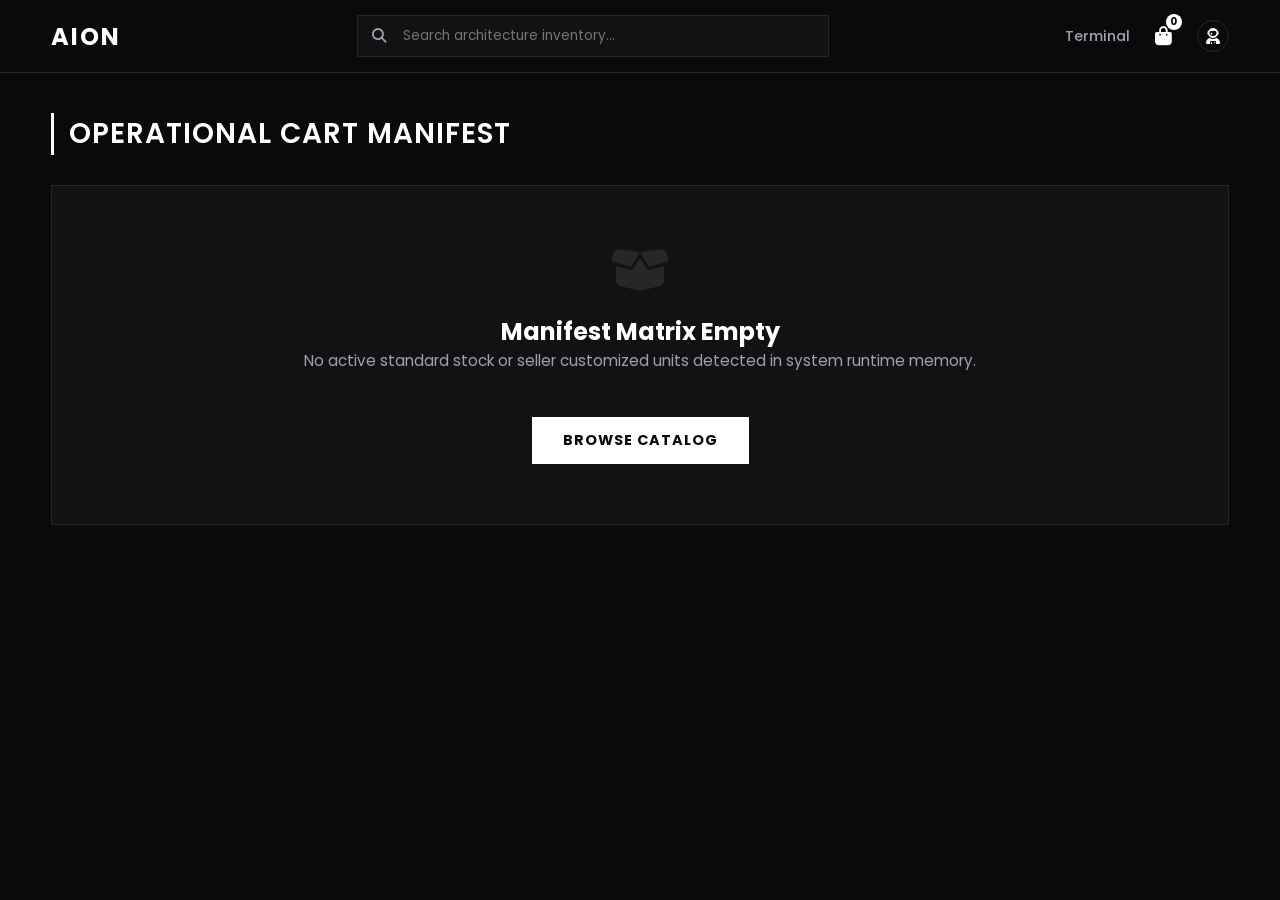
<file: cart.html>
<!DOCTYPE html>
<html lang="en">
<head>
    <meta charset="UTF-8">
    <meta name="viewport" content="width=device-width, initial-scale=1.0">
    <title>Your Cart — AION</title>
    
    <link rel="preconnect" href="https://fonts.googleapis.com">
    <link rel="preconnect" href="https://fonts.gstatic.com" crossorigin>
    <link href="https://fonts.googleapis.com/css2?family=Poppins:wght@300;400;500;600;700&display=swap" rel="stylesheet">
    
    <link rel="stylesheet" href="https://cdnjs.cloudflare.com/ajax/libs/font-awesome/6.4.0/css/all.min.css">
<link rel="stylesheet" href="https://cdnjs.cloudflare.com/ajax/libs/font-awesome/6.4.0/css/all.min.css">
<link rel="stylesheet" href="style.css">
    <style>
        /* --- Brand Color Palette (Cyber-Editorial Monochromatic) --- */
        :root {
            --primary-color: #FFFFFF;        /* Crisp high-contrast white elements */
            --primary-hover: #E4E4E7;        /* Subtle off-white for interactions */
            --accent-color: #FFFFFF;         /* Clean and monochromatic */
            --bg-light: #0A0A0C;             /* True deep background */
            --bg-white: #121214;             /* Surface panels instead of white blocks */
            --text-dark: #FFFFFF;            /* All primary text inverted to white */
            --text-gray: #A1A1AA;            /* Secondary muted text */
            --border-muted: #27272A;         /* Structural layout frames */
            --border-focus: #FFFFFF;         /* Interactive elements highlight */
            --font-main: 'Poppins', sans-serif;
        }

        * {
            box-sizing: border-box;
            margin: 0;
            padding: 0;
            font-family: var(--font-main);
            -webkit-font-smoothing: antialiased;
        }

        body {
            background-color: var(--bg-light);
            color: var(--text-dark);
            min-height: 100vh;
            display: flex;
            flex-direction: column;
            overflow-x: hidden;
        }

        /* --- GLOBAL NAVIGATION HEADER --- */
        header {
            background-color: var(--bg-light);
            border-bottom: 1px solid var(--border-muted);
            padding: 15px 4%;
            position: sticky;
            top: 0;
            z-index: 1000;
            display: flex;
            align-items: center;
            justify-content: space-between;
        }

        .logo-area a {
            color: var(--primary-color);
            text-decoration: none;
            font-size: 1.5rem;
            font-weight: 700;
            letter-spacing: 2px;
            text-transform: uppercase;
        }

        .search-container {
            position: relative;
            width: 40%;
            max-width: 500px;
        }

        .search-bar-wrapper {
            position: relative;
            display: flex;
            align-items: center;
        }

        .search-bar-wrapper i {
            position: absolute;
            left: 15px;
            color: var(--text-gray);
            font-size: 0.9rem;
        }

        .global-search-input {
            width: 100%;
            background: var(--bg-white);
            border: 1px solid var(--border-muted);
            padding: 10px 15px 10px 45px;
            color: var(--text-dark);
            font-size: 0.85rem;
            outline: none;
            transition: border-color 0.2s ease;
        }

        .global-search-input:focus {
            border-color: var(--border-focus);
        }

        .search-suggestions-box {
            position: absolute;
            top: 100%;
            left: 0;
            right: 0;
            background: var(--bg-white);
            border: 1px solid var(--border-muted);
            border-top: none;
            max-height: 300px;
            overflow-y: auto;
            display: none;
            z-index: 1100;
        }

        .suggestion-item {
            display: flex;
            align-items: center;
            padding: 10px 15px;
            text-decoration: none;
            border-bottom: 1px solid var(--border-muted);
            transition: background 0.2s ease;
        }

        .suggestion-item:hover {
            background: #1A1A1E;
        }

        .right-nav-utilities {
            display: flex;
            align-items: center;
            gap: 25px;
        }

        .nav-link-item {
            color: var(--text-gray);
            text-decoration: none;
            font-size: 0.9rem;
            font-weight: 500;
            transition: color 0.2s ease;
        }

        .nav-link-item:hover {
            color: var(--primary-color);
        }

        .cart-trigger-node {
            position: relative;
            color: var(--primary-color);
            font-size: 1.2rem;
            text-decoration: none;
        }

        .cart-counter-badge {
            position: absolute;
            top: -8px;
            right: -10px;
            background: var(--primary-color);
            color: var(--bg-light);
            font-size: 0.65rem;
            font-weight: 700;
            width: 16px;
            height: 16px;
            border-radius: 50%;
            display: flex;
            align-items: center;
            justify-content: center;
        }

        .user-terminal-avatar {
            width: 32px;
            height: 32px;
            border-radius: 50%;
            border: 1px solid var(--border-muted);
            display: flex;
            align-items: center;
            justify-content: center;
            color: var(--primary-color);
            text-decoration: none;
            background-size: cover;
            background-position: center;
            transition: border-color 0.2s ease;
        }

        .user-terminal-avatar:hover {
            border-color: var(--border-focus);
        }

        /* --- MAIN LAYOUT HUB --- */
        main {
            flex: 1;
            padding: 40px 4%;
            max-width: 1400px;
            width: 100%;
            margin: 0 auto;
        }

        .page-title {
            font-size: 1.75rem;
            font-weight: 600;
            letter-spacing: 1px;
            text-transform: uppercase;
            margin-bottom: 30px;
            border-left: 3px solid var(--primary-color);
            padding-left: 15px;
        }

        .cart-layout-grid {
            display: grid;
            grid-template-columns: 2fr 1fr;
            gap: 30px;
            align-items: start;
        }

        /* Left Side: Items Stack */
        .cart-items-container {
            display: flex;
            flex-direction: column;
            gap: 20px;
        }

        .cart-item-row {
            background-color: var(--bg-white);
            border: 1px solid var(--border-muted);
            padding: 20px;
            display: flex;
            align-items: center;
            justify-content: space-between;
            gap: 20px;
            transition: border-color 0.2s ease;
        }

        .cart-item-row:hover {
            border-color: #3f3f46;
        }

        .item-details-block {
            display: flex;
            align-items: center;
            gap: 20px;
            flex: 1;
        }

        .item-thumbnail {
            width: 80px;
            height: 80px;
            object-fit: cover;
            background: #1A1A1E;
            border: 1px solid var(--border-muted);
        }

        .item-meta-info {
            display: flex;
            flex-direction: column;
            gap: 5px;
        }

        .item-title {
            font-size: 1rem;
            font-weight: 600;
            color: var(--text-dark);
        }

        .item-seller-badge {
            font-size: 0.7rem;
            color: var(--text-gray);
            text-transform: uppercase;
            letter-spacing: 1px;
            background: #1A1A1E;
            padding: 2px 6px;
            width: max-content;
            border: 1px solid var(--border-muted);
        }

        .item-unit-cost {
            font-size: 0.85rem;
            color: var(--text-gray);
        }

        /* Control Nodes */
        .quantity-controller-hub {
            display: flex;
            align-items: center;
            border: 1px solid var(--border-muted);
            background: var(--bg-light);
        }

        .quantity-modifier-btn {
            background: transparent;
            border: none;
            color: var(--text-dark);
            width: 35px;
            height: 35px;
            cursor: pointer;
            display: flex;
            align-items: center;
            justify-content: center;
            transition: background 0.2s ease;
        }

        .quantity-modifier-btn:hover {
            background: var(--border-muted);
        }

        .quantity-value-display {
            width: 40px;
            text-align: center;
            font-size: 0.9rem;
            font-weight: 600;
        }

        .item-total-cost-display {
            font-size: 1rem;
            font-weight: 700;
            min-width: 110px;
            text-align: right;
        }

        .item-eviction-btn {
            background: transparent;
            border: none;
            color: var(--text-gray);
            cursor: pointer;
            padding: 8px;
            font-size: 1rem;
            transition: color 0.2s ease, transform 0.2s ease;
        }

        .item-eviction-btn:hover {
            color: #EF4444;
            transform: scale(1.05);
        }

        /* Right Side: Order Summary Deck */
        .order-summary-deck {
            background-color: var(--bg-white);
            border: 1px solid var(--border-muted);
            padding: 25px;
            position: sticky;
            top: 100px;
        }

        .summary-header {
            font-size: 1.1rem;
            font-weight: 600;
            text-transform: uppercase;
            letter-spacing: 1px;
            margin-bottom: 20px;
            border-bottom: 1px solid var(--border-muted);
            padding-bottom: 15px;
        }

        .summary-row {
            display: flex;
            justify-content: space-between;
            margin-bottom: 15px;
            font-size: 0.9rem;
            color: var(--text-gray);
        }

        .summary-row.grand-total {
            border-top: 1px solid var(--border-muted);
            margin-top: 20px;
            padding-top: 20px;
            color: var(--text-dark);
            font-size: 1.15rem;
            font-weight: 700;
        }

        .checkout-action-trigger {
            width: 100%;
            background: var(--primary-color);
            color: var(--bg-light);
            border: 1px solid var(--primary-color);
            padding: 15px;
            font-size: 0.9rem;
            font-weight: 700;
            text-transform: uppercase;
            letter-spacing: 1px;
            cursor: pointer;
            margin-top: 20px;
            transition: background 0.2s ease, color 0.2s ease, border-color 0.2s ease;
            display: flex;
            align-items: center;
            justify-content: center;
            gap: 10px;
        }

        .checkout-action-trigger:hover {
            background: transparent;
            color: var(--primary-color);
            border-color: var(--primary-color);
        }

        .continue-shopping-anchor {
            display: inline-flex;
            align-items: center;
            gap: 10px;
            color: var(--text-gray);
            text-decoration: none;
            font-size: 0.85rem;
            margin-top: 20px;
            transition: color 0.2s ease;
        }

        .continue-shopping-anchor:hover {
            color: var(--primary-color);
        }

        /* --- EMPTY STATE CONTEXT --- */
        .empty-cart-fallback {
            text-align: center;
            padding: 60px 20px;
            background: var(--bg-white);
            border: 1px solid var(--border-muted);
            display: none;
        }

        .empty-cart-fallback i {
            font-size: 3rem;
            color: var(--border-muted);
            margin-bottom: 20px;
        }

        .empty-cart-fallback p {
            color: var(--text-gray);
            margin-bottom: 25px;
            font-size: 0.95rem;
        }

        /* Responsive Flow Controls */
        @media (max-width: 992px) {
            .cart-layout-grid {
                grid-template-columns: 1fr;
            }
            .order-summary-deck {
                position: static;
            }
        }

        @media (max-width: 600px) {
            .cart-item-row {
                flex-direction: column;
                align-items: flex-start;
            }
            .item-total-cost-display {
                text-align: left;
                min-width: auto;
            }
            .search-container {
                display: none; /* Hide complex filter bar on mobile navigation stacks */
            }
        }
    </style>
</head>
<body>

    <header>
        <div class="logo-area">
            <a href="index.html">Aion</a>
        </div>

        <div class="search-container">
            <div class="search-bar-wrapper">
                <i class="fa-solid fa-magnifying-glass"></i>
                <input type="text" id="searchInput" class="global-search-input" placeholder="Search architecture inventory...">
            </div>
            <div id="searchSuggestions" class="search-suggestions-box"></div>
        </div>

        <div class="right-nav-utilities">
            <a href="profile.html" class="nav-link-item">Terminal</a>
            <a href="cart.html" class="cart-trigger-node">
                <i class="fa-solid fa-square-envelope" style="display:none;"></i> <i class="fa-solid fa-bag-shopping"></i>
                <span id="cart-count" class="cart-counter-badge">0</span>
            </a>
            <a href="profile.html" id="headerNavAvatar" class="user-terminal-avatar">
                <i class="fa-solid fa-user-astronaut" id="headerNavIcon"></i>
            </a>
        </div>
    </header>

    <main>
        <h1 class="page-title">Operational Cart Manifest</h1>

        <div class="cart-layout-grid" id="cartContentWrapper">
            <div class="cart-items-container" id="cartItemsContainer">
                </div>

            <div class="order-summary-deck">
                <h2 class="summary-header">Ledger Summary</h2>
                <div class="summary-row">
                    <span>Total Manifest Items</span>
                    <span id="summary-items-qty">0</span>
                </div>
                <div class="summary-row">
                    <span>Subtotal</span>
                    <span id="summary-subtotal">Rs. 0</span>
                </div>
                <div class="summary-row">
                    <span>Logistics / Platform Handling</span>
                    <span style="color: #22C55E; font-weight: 500;">FREE</span>
                </div>
                <div class="summary-row grand-total">
                    <span>Grand Total</span>
                    <span id="summary-grand-total">Rs. 0</span>
                </div>

                <button class="checkout-action-trigger" id="checkoutTriggerBtn">
                    Proceed to Verification <i class="fa-solid fa-arrow-right-long"></i>
                </button>

                <a href="index.html" class="continue-shopping-anchor">
                    <i class="fa-solid fa-arrow-left-long"></i> Continue Catalog Navigation
                </a>
            </div>
        </div>

        <div class="empty-cart-fallback" id="emptyCartFallback">
            <i class="fa-solid fa-box-open"></i>
            <h2>Manifest Matrix Empty</h2>
            <p>No active standard stock or seller customized units detected in system runtime memory.</p>
            <a href="index.html" class="checkout-action-trigger" style="display: inline-flex; width: auto; padding: 12px 30px; text-decoration: none;">
                Browse Catalog
            </a>
        </div>
    </main>

    <script>
        // Universal runtime state variable extraction
        let cart = JSON.parse(localStorage.getItem('aion_cart')) || [];

        const cartItemsContainer = document.getElementById('cartItemsContainer');
        const cartContentWrapper = document.getElementById('cartContentWrapper');
        const emptyCartFallback = document.getElementById('emptyCartFallback');

        const summaryItemsQty = document.getElementById('summary-items-qty');
        const summarySubtotal = document.getElementById('summary-subtotal');
        const summaryGrandTotal = document.getElementById('summary-grand-total');
        const checkoutTriggerBtn = document.getElementById('checkoutTriggerBtn');

        /**
         * Parses and evaluates structural layout items inside the runtime stack
         */
        function renderCartManifest() {
            if (cart.length === 0) {
                cartContentWrapper.style.display = 'none';
                emptyCartFallback.style.display = 'block';
                return;
            }

            cartContentWrapper.style.display = 'grid';
            emptyCartFallback.style.display = 'none';
            cartItemsContainer.innerHTML = '';

            cart.forEach((item, index) => {
                const itemTotalPrice = item.price * item.quantity;
                const isSellerItem = item.id.toString().startsWith('custom_') || item.isSellerProduct;

                const itemRow = document.createElement('div');
                itemRow.className = 'cart-item-row';
                itemRow.innerHTML = `
                    <div class="item-details-block">
                        <img src="${item.img || 'https://images.unsplash.com/photo-1531403009284-440f080d1e12?w=500'}" class="item-thumbnail" alt="${item.name}">
                        <div class="item-meta-info">
                            <span class="item-title">${item.name}</span>
                            ${isSellerItem ? `<span class="item-seller-badge">Seller Unit</span>` : `<span class="item-seller-badge" style="background:#0F172A; border-color:#334155;">AION Prime</span>`}
                            <span class="item-unit-cost">Rs. ${item.price.toLocaleString()}</span>
                        </div>
                    </div>
                    
                    <div class="quantity-controller-hub">
                        <button class="quantity-modifier-btn" onclick="modifyItemQuantity(${index}, -1)">
                            <i class="fa-solid fa-minus"></i>
                        </button>
                        <span class="quantity-value-display">${item.quantity}</span>
                        <button class="quantity-modifier-btn" onclick="modifyItemQuantity(${index}, 1)">
                            <i class="fa-solid fa-plus"></i>
                        </button>
                    </div>

                    <div class="item-total-cost-display">
                        Rs. ${itemTotalPrice.toLocaleString()}
                    </div>

                    <button class="item-eviction-btn" onclick="evictManifestItem(${index})" title="Remove item">
                        <i class="fa-solid fa-trash-can"></i>
                    </button>
                `;
                cartItemsContainer.appendChild(itemRow);
            });
        }

        /**
         * Calculates system computational totals and updates UI string tokens
         */
        function recalculateSystemTotals() {
            const totalQty = cart.reduce((sum, item) => sum + item.quantity, 0);
            const subtotalValue = cart.reduce((sum, item) => sum + (item.price * item.quantity), 0);

            if (summaryItemsQty) summaryItemsQty.innerText = totalQty;
            if (summarySubtotal) summarySubtotal.innerText = `Rs. ${subtotalValue.toLocaleString()}`;
            if (summaryGrandTotal) summaryGrandTotal.innerText = `Rs. ${subtotalValue.toLocaleString()}`;
            
            // Sync dynamic counters instantly to top bar node frame
            const topBarBadge = document.getElementById('cart-count');
            if (topBarBadge) topBarBadge.innerText = totalQty;
        }

        /**
         * Modifies item quantity index limits dynamically
         */
        window.modifyItemQuantity = function(index, directionalVector) {
            cart[index].quantity += directionalVector;

            if (cart[index].quantity <= 0) {
                evictManifestItem(index);
                return;
            }

            commitCartStateAndSync();
        };

        /**
         * Completely evicts an individual array index item from database local stack
         */
        window.evictManifestItem = function(index) {
            cart.splice(index, 1);
            commitCartStateAndSync();
        };

        /**
         * Writes dynamic updates out to disk cluster state engines
         */
        function commitCartStateAndSync() {
            localStorage.setItem('aion_cart', JSON.stringify(cart));
            // Sync fallback mirroring parameters for classic verification pages 
            localStorage.setItem('cart', JSON.stringify(cart));
            
            renderCartManifest();
            recalculateSystemTotals();
        }

        /**
         * Global operational synchronization context processing modules
         */
        function syncGlobalHeaderComponents() {
            const savedPfp = localStorage.getItem('aion_user_pfp');
            const headerNavAvatar = document.getElementById('headerNavAvatar');
            const headerNavIcon = document.getElementById('headerNavIcon');

            if (savedPfp && headerNavAvatar) {
                headerNavAvatar.style.backgroundImage = `url('${savedPfp}')`;
                headerNavAvatar.style.backgroundSize = 'cover';
                headerNavAvatar.style.backgroundPosition = 'center';
                if (headerNavIcon) headerNavIcon.style.display = 'none';
            }
        }

        // Assign pipeline triggers to secure verification routes
      // AFTER FIXING (cart.html):
checkoutTriggerBtn.addEventListener('click', () => {
    if(cart.length === 0) return;
    // Changed 'cart' to 'aion_cart' to match the rest of the application ecosystem
    localStorage.setItem('aion_cart', JSON.stringify(cart)); 
    window.location.href = 'checkout.html';
});

        // Initialize Runtime Matrix Loops on structural generation cycle trigger
        window.addEventListener('DOMContentLoaded', () => {
            renderCartManifest();
            recalculateSystemTotals();
            syncGlobalHeaderComponents();
        });
    </script>
    
    <script src="search.js"></script>

    <script>
        // Sync header avatars, counts, and populate your grids here safely
        function syncGlobalHeaderComponents() {
            const savedPfp = localStorage.getItem('aion_user_pfp');
            const headerNavAvatar = document.getElementById('headerNavAvatar');
            if (savedPfp && headerNavAvatar) {
                headerNavAvatar.style.backgroundImage = `url('${savedPfp}')`;
                headerNavAvatar.style.backgroundSize = 'cover';
            }
            
            const cart = JSON.parse(localStorage.getItem('aion_cart')) || [];
            const cartCountBadge = document.getElementById('cart-count');
            if (cartCountBadge) {
                cartCountBadge.innerText = cart.reduce((sum, item) => sum + item.quantity, 0);
            }
        }

        window.addEventListener('DOMContentLoaded', () => {
            // Now safely runs because search.js was parsed above
            if (typeof populateMainProductGrid === 'function') {
                populateMainProductGrid();
            }
            syncGlobalHeaderComponents();
        });
    </script>
</body>
</html>
</file>
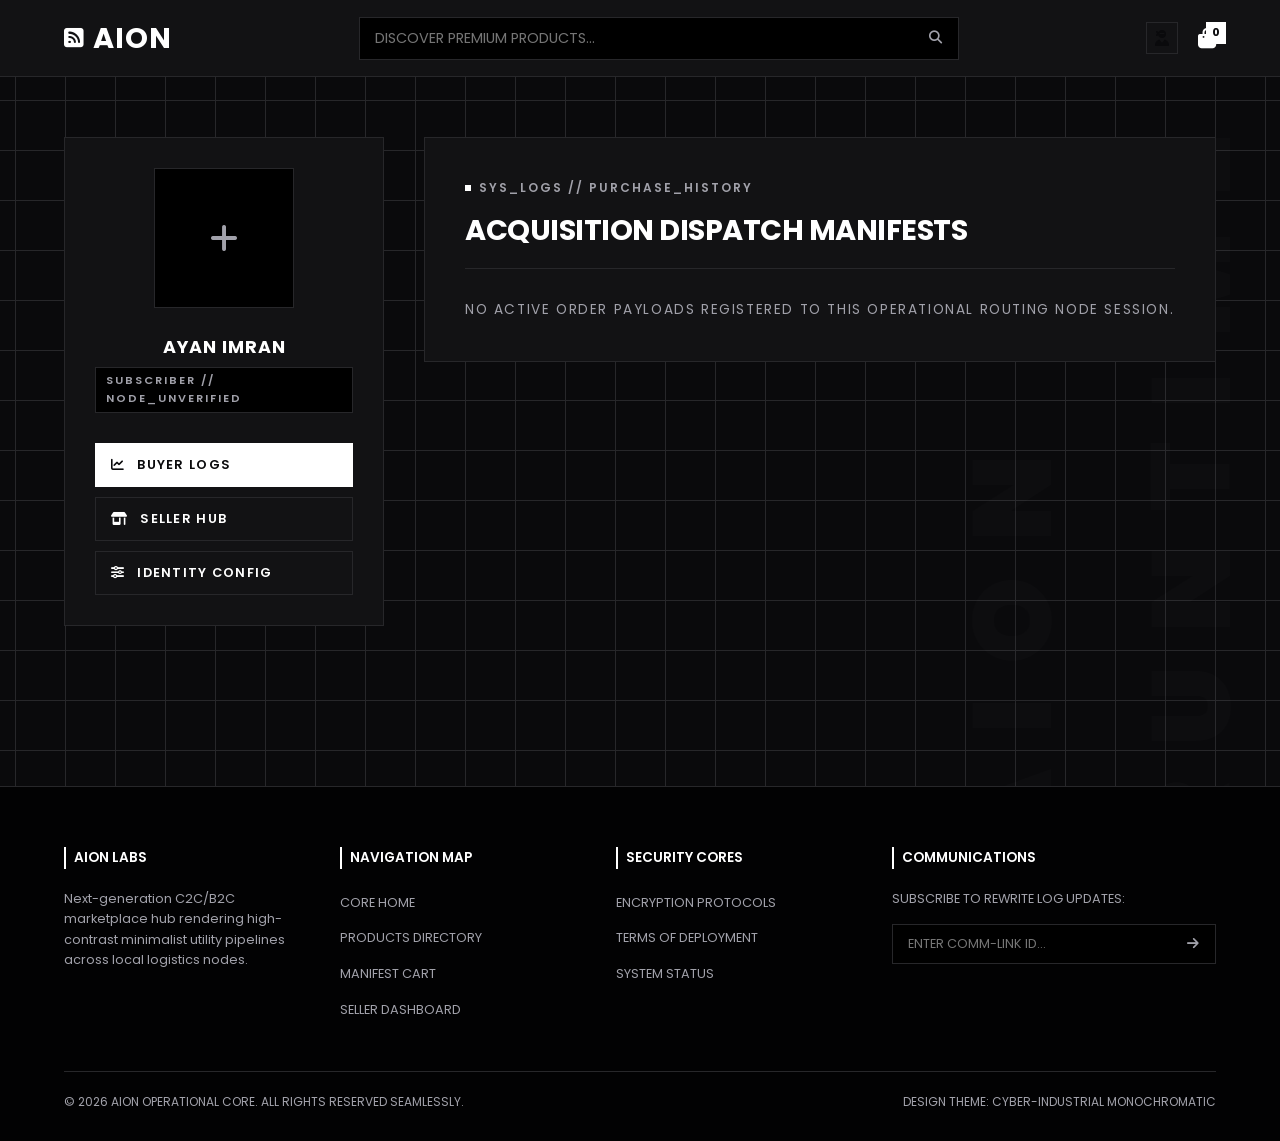
<file: profile.html>
<!DOCTYPE html>
<html lang="en">
<head>
    <meta charset="UTF-8">
    <meta name="viewport" content="width=device-width, initial-scale=1.0">
    <title>Seller Management Terminal — Aion</title>
    
    <link rel="preconnect" href="https://fonts.googleapis.com">
    <link rel="preconnect" href="https://fonts.gstatic.com" crossorigin>
    <link href="https://fonts.googleapis.com/css2?family=Poppins:wght@300;400;500;600;700;900&display=swap" rel="stylesheet">
    
    <link rel="stylesheet" href="https://cdnjs.cloudflare.com/ajax/libs/font-awesome/6.4.0/css/all.min.css">
      <link rel="stylesheet" href="https://cdnjs.cloudflare.com/ajax/libs/font-awesome/6.4.0/css/all.min.css">
<link rel="stylesheet" href="style.css">
    <style>
        /* --- Brand Structural Architecture (Cyber-Editorial Monochromatic) --- */
        :root {
            --primary-color: #FFFFFF;        
            --primary-hover: #E4E4E7;        
            --accent-color: #FFFFFF;         
            --bg-light: #0A0A0C;             
            --bg-white: #121214;             
            --text-dark: #FFFFFF;            
            --text-gray: #A1A1AA;            
            --footer-bg: #020203;            
            
            /* Industrial Interface Hardlines */
            --border-muted: #27272A;
            --border-active: #FFFFFF;
            --surface-accent: #1A1A1E;
            --bg-black: #000000;
        }

        * {
            margin: 0;
            padding: 0;
            box-sizing: border-box;
            font-family: 'Poppins', sans-serif;
        }

        body {
            background-color: var(--bg-light) !important;
            color: var(--text-dark) !important;
            line-height: 1.6;
            overflow-x: hidden;
            /* Surrealist Blueprint Matrix Overlay Grid */
            background-image: 
                linear-gradient(var(--border-muted) 1px, transparent 1px),
                linear-gradient(90deg, var(--border-muted) 1px, transparent 1px);
            background-size: 50px 50px;
            background-position: center top;
        }

        /* Anti-Ornamental Hard-edged Framework Overrides (No Rounding, No Shadows) */
        button, input, select, textarea, .btn, .product-card, .terminal-panel, .file-upload-proxy {
            border-radius: 0px !important; 
            box-shadow: none !important;   
            text-transform: uppercase;     
            letter-spacing: 0.1em;
        }

        input, select, textarea {
            background-color: var(--bg-black) !important;
            border: 1px solid var(--border-muted) !important;
            color: var(--text-dark) !important;
            padding: 12px 15px;
            font-size: 0.85rem;
            outline: none;
            transition: border-color 0.2s, background-color 0.2s;
        }

        input:focus, select:focus, textarea:focus {
            border-color: var(--border-active) !important;
            background-color: var(--surface-accent) !important;
        }

        /* --- Global Header Configuration --- */
        header {
            background-color: var(--bg-white);
            border-bottom: 1px solid var(--border-muted);
            padding: 15px 5%;
            display: flex;
            align-items: center;
            justify-content: space-between;
            position: sticky;
            top: 0;
            z-index: 100;
        }

        .logo {
            font-size: 1.8rem;
            font-weight: 700;
            color: var(--primary-color);
            text-decoration: none;
            display: flex;
            align-items: center;
            gap: 8px;
            letter-spacing: 1px;
            flex-shrink: 0;
        }

        /* Search Core Interceptor */
        .search-container {
            position: relative;
            flex: 1;
            max-width: 600px;
            margin: 0 20px;
        }

        .search-bar {
            width: 100%;
            display: flex;
            background: var(--bg-black);
            border: 1px solid var(--border-muted); 
        }

        .search-bar input {
            flex: 1;
            padding: 10px 15px;
            background: transparent !important;
            border: none !important;
            color: var(--text-dark);
            font-size: 0.9rem;
            outline: none;
            text-transform: none;
            letter-spacing: normal;
        }

        .search-bar button {
            background: transparent;
            border: none;
            color: var(--text-gray);
            padding: 0 15px;
            cursor: pointer;
            transition: color 0.2s;
        }

        .search-bar button:hover {
            color: var(--primary-color);
        }

        .search-suggestions {
            position: absolute;
            top: 115%;
            left: 0;
            width: 100%;
            background: var(--bg-black);
            border: 1px solid var(--border-muted);
            z-index: 999;
            display: none;
            max-height: 400px;
            overflow-y: auto;
        }

        .suggestion-item {
            display: flex;
            align-items: center;
            padding: 10px 15px;
            text-decoration: none;
            border-bottom: 1px solid var(--border-muted);
            transition: background 0.2s;
        }

        .suggestion-item:hover {
            background: var(--surface-accent);
        }

        .suggestion-item img {
            width: 40px;
            height: 40px;
            object-fit: cover;
            border: 1px solid var(--border-muted);
            margin-right: 15px;
        }

        .suggestion-info {
            display: flex;
            flex-direction: column;
        }

        .suggestion-name {
            color: var(--text-dark);
            font-size: 0.85rem;
            font-weight: 500;
        }

        .suggestion-price {
            color: var(--text-gray);
            font-size: 0.8rem;
            margin-top: 2px;
        }

        /* Navigation Mechanics */
        .nav-actions {
            display: flex;
            align-items: center;
            gap: 20px;
        }

        .nav-icon-btn {
            background: transparent;
            border: none;
            color: var(--text-dark);
            font-size: 1.3rem;
            cursor: pointer;
            position: relative;
            text-decoration: none;
            display: flex;
            align-items: center;
            justify-content: center;
        }

        .badge {
            position: absolute;
            top: -6px;
            right: -10px;
            background-color: var(--primary-color);
            color: var(--bg-light);
            font-size: 0.7rem;
            font-weight: 700;
            padding: 2px 6px;
            min-width: 18px;
            text-align: center;
        }

        .profile-avatar-container {
            width: 32px;
            height: 32px;
            border: 1px solid var(--border-muted);
            display: flex;
            align-items: center;
            justify-content: center;
            cursor: pointer;
            background-size: cover;
            background-position: center;
            transition: border-color 0.2s;
        }

        .profile-avatar-container:hover {
            border-color: var(--border-active);
        }

        /* --- Surrealist Background Watermark Layout Component --- */
        .surrealist-background-watermark {
            writing-mode: vertical-rl;
            transform: rotate(180deg);
            font-weight: 900;
            font-size: 7rem;
            letter-spacing: 0.3em;
            color: rgba(255, 255, 255, 0.015);
            position: fixed;
            right: 0%;
            bottom: 5%;
            pointer-events: none;
            z-index: 0;
            user-select: none;
        }

        /* --- Profile Hub Terminal Layout --- */
        .terminal-viewport {
            padding: 60px 5%;
            position: relative;
            z-index: 1;
            display: grid;
            grid-template-columns: 320px 1fr;
            gap: 40px;
        }

        /* Left Column: Identity Vector Base */
        .identity-vector-panel {
            background-color: var(--bg-white);
            border: 1px solid var(--border-muted);
            padding: 30px;
            display: flex;
            flex-direction: column;
            align-items: center;
            position: sticky;
            top: 100px;
        }

        .avatar-upload-matrix {
            position: relative;
            width: 140px;
            height: 140px;
            border: 1px solid var(--border-muted);
            background-color: var(--bg-black);
            margin-bottom: 25px;
            display: flex;
            align-items: center;
            justify-content: center;
            cursor: pointer;
            overflow: hidden;
            background-size: cover;
            background-position: center;
        }

        .avatar-upload-matrix:hover {
            border-color: var(--border-active);
        }

        .avatar-upload-matrix i {
            font-size: 2rem;
            color: var(--text-gray);
            transition: color 0.2s;
        }

        .avatar-upload-matrix:hover i {
            color: var(--primary-color);
        }

        .avatar-input-hidden {
            display: none;
        }

        .user-meta-title {
            font-size: 1.1rem;
            font-weight: 700;
            letter-spacing: 1px;
            text-align: center;
            margin-bottom: 6px;
        }

        .user-sys-role {
            font-size: 0.7rem;
            font-weight: 600;
            color: var(--text-gray);
            letter-spacing: 2px;
            border: 1px solid var(--border-muted);
            padding: 4px 10px;
            margin-bottom: 30px;
            background-color: var(--bg-black);
        }

        .terminal-navigation-menu {
            width: 100%;
            display: flex;
            flex-direction: column;
            gap: 10px;
        }

        .terminal-nav-link {
            width: 100%;
            padding: 12px 15px;
            background: transparent;
            border: 1px solid var(--border-muted);
            color: var(--text-dark);
            text-align: left;
            font-size: 0.8rem;
            font-weight: 600;
            cursor: pointer;
            display: flex;
            align-items: center;
            gap: 12px;
            transition: all 0.2s;
        }

        .terminal-nav-link:hover, .terminal-nav-link.active {
            background-color: var(--primary-color);
            color: var(--bg-light);
            border-color: var(--primary-color);
        }

        /* Right Column: Execution Workspace Boards */
        .workspace-deck {
            display: flex;
            flex-direction: column;
            gap: 40px;
        }

        .terminal-panel {
            background-color: var(--bg-white);
            border: 1px solid var(--border-muted);
            padding: 40px;
            display: none;
            position: relative;
        }

        .terminal-panel.active {
            display: block;
        }

        .panel-sys-header {
            font-size: 0.75rem;
            color: var(--text-gray);
            font-weight: 600;
            letter-spacing: 2px;
            margin-bottom: 10px;
            display: flex;
            align-items: center;
            gap: 8px;
        }

        .panel-sys-header::before {
            content: '';
            display: inline-block;
            width: 6px;
            height: 6px;
            background-color: var(--primary-color);
        }

        .panel-main-title {
            font-size: 1.8rem;
            font-weight: 700;
            letter-spacing: -0.5px;
            margin-bottom: 30px;
            border-bottom: 1px solid var(--border-muted);
            padding-bottom: 15px;
        }

        /* Stark Tabular Interfaces */
        .matrix-data-table-wrapper {
            width: 100%;
            overflow-x: auto;
        }

        .matrix-data-table {
            width: 100%;
            border-collapse: collapse;
            text-align: left;
            font-size: 0.8rem;
            letter-spacing: 0.5px;
        }

        .matrix-data-table th {
            background-color: var(--bg-black);
            border: 1px solid var(--border-muted);
            padding: 15px 12px;
            font-weight: 600;
            color: var(--text-gray);
        }

        .matrix-data-table td {
            border: 1px solid var(--border-muted);
            padding: 15px 12px;
            background-color: transparent;
        }

        .matrix-data-table tr:hover td {
            background-color: var(--surface-accent);
        }

        /* Form Layout Matrices */
        .form-grid-layout {
            display: grid;
            grid-template-columns: repeat(2, 1fr);
            gap: 20px;
            margin-bottom: 25px;
        }

        .form-grid-layout.full {
            grid-template-columns: 1fr;
        }

        .input-group-terminal {
            display: flex;
            flex-direction: column;
            gap: 8px;
        }

        .input-group-terminal label {
            font-size: 0.75rem;
            font-weight: 600;
            letter-spacing: 1px;
            color: var(--text-gray);
        }

        /* Custom File Upload UI Box Intersector */
        .file-upload-container-wrapper {
            position: relative;
            width: 100%;
        }

        .file-upload-proxy {
            width: 100%;
            background-color: var(--bg-black);
            border: 1px solid var(--border-muted);
            padding: 15px;
            text-align: center;
            color: var(--text-gray);
            font-size: 0.8rem;
            font-weight: 500;
            cursor: pointer;
            display: flex;
            flex-direction: column;
            align-items: center;
            gap: 8px;
            transition: border-color 0.2s, background-color 0.2s;
        }

        .file-upload-proxy:hover {
            border-color: var(--border-active);
            background-color: var(--surface-accent);
            color: var(--text-dark);
        }

        .file-upload-input-native {
            position: absolute;
            top: 0;
            left: 0;
            width: 100%;
            height: 100%;
            opacity: 0;
            cursor: pointer;
        }

        .submit-action-trigger {
            padding: 15px 30px;
            background-color: var(--primary-color);
            color: var(--bg-light);
            border: 1px solid var(--primary-color);
            font-size: 0.85rem;
            font-weight: 700;
            cursor: pointer;
            transition: all 0.2s ease;
            display: inline-flex;
            align-items: center;
            justify-content: center;
            gap: 10px;
        }

        .submit-action-trigger:hover {
            background-color: transparent;
            color: var(--primary-color);
            border-color: var(--primary-color);
        }

        /* Dynamic Product Grid Inventory Mapping */
        .seller-inventory-array {
            display: grid;
            grid-template-columns: repeat(auto-fill, minmax(200px, 1fr));
            gap: 20px;
            margin-top: 20px;
        }

        /* --- Footer Execution Block --- */
        footer {
            background-color: var(--footer-bg);
            padding: 60px 5% 30px;
            border-top: 1px solid var(--border-muted);
            position: relative;
            z-index: 1;
            margin-top: 100px;
        }

        .footer-grid {
            display: grid;
            grid-template-columns: repeat(4, 1fr);
            gap: 40px;
            margin-bottom: 40px;
        }

        .footer-col h4 {
            font-size: 0.85rem;
            font-weight: 600;
            margin-bottom: 20px;
            color: var(--text-dark);
            border-left: 2px solid var(--primary-color);
            padding-left: 8px;
        }

        .footer-col p {
            font-size: 0.8rem;
            color: var(--text-gray);
            margin-bottom: 15px;
        }

        .footer-links {
            list-style: none;
        }

        .footer-links li {
            margin-bottom: 10px;
        }

        .footer-links a {
            font-size: 0.8rem;
            color: var(--text-gray);
            text-decoration: none;
            transition: color 0.2s;
        }

        .footer-links a:hover {
            color: var(--primary-color);
        }

        .footer-bottom {
            border-top: 1px solid var(--border-muted);
            padding-top: 20px;
            display: flex;
            justify-content: space-between;
            align-items: center;
        }

        .footer-bottom p {
            font-size: 0.75rem;
            color: var(--text-gray);
        }

        /* --- Responsive Viewport Conversions --- */
        @media (max-width: 992px) {
            .terminal-viewport { grid-template-columns: 1fr; }
            .identity-vector-panel { position: relative; top: 0; }
            .footer-grid { grid-template-columns: repeat(2, 1fr); }
        }

        @media (max-width: 768px) {
            .form-grid-layout { grid-template-columns: 1fr; }
            .footer-grid { grid-template-columns: 1fr; }
            .footer-bottom { flex-direction: column; gap: 10px; text-align: center; }
        }
    </style>
</head>
<body>

    <div class="surrealist-background-watermark">AION RUNTIME</div>

    <header>
        <a href="index.html" class="logo">
            <i class="fa-solid fa-square-rss" style="font-size:1.4rem;"></i> AION
        </a>

        <div class="search-container">
            <div class="search-bar">
                <input type="text" placeholder="DISCOVER PREMIUM PRODUCTS..." id="searchInput" autocomplete="off">
                <button type="button"><i class="fa-solid fa-magnifying-glass"></i></button>
            </div>
            <div class="search-suggestions" id="searchSuggestions"></div>
        </div>

        <div class="nav-actions">
            <a href="profile.html" class="profile-avatar-container" id="headerNavAvatar" title="Account Terminal">
                <i class="fa-solid fa-user-ninja" style="font-size:1rem; color:var(--bg-light);" id="headerNavIcon"></i>
            </a>
            <a href="cart.html" class="nav-icon-btn" title="Shopping Cart Manifest">
                <i class="fa-solid fa-bag-shopping"></i>
                <span class="badge" id="cart-count">0</span>
            </a>
        </div>
    </header>

    <main class="terminal-viewport">
        
        <section class="identity-vector-panel">
            <div class="avatar-upload-matrix" id="avatarDropzone" onclick="triggerAvatarSelection()" title="Inject New Profile Matrix Image">
                <i class="fa-solid fa-plus" id="avatarPlaceholderIcon"></i>
                <input type="file" id="avatarFileInput" class="avatar-input-hidden" accept="image/*">
            </div>

            <h3 class="user-meta-title" id="terminalUserName">AION OPERATOR</h3>
            <span class="user-sys-role" id="terminalUserRole">SUBSCRIBER // NODE_UNVERIFIED</span>

            <nav class="terminal-navigation-menu">
                <button class="terminal-nav-link active" onclick="switchActiveTerminalPanel(event, 'panel-buyer-dashboard')">
                    <i class="fa-solid fa-chart-line"></i> BUYER LOGS
                </button>
                <button class="terminal-nav-link" onclick="switchActiveTerminalPanel(event, 'panel-seller-hub')" id="navLinkSellerHub">
                    <i class="fa-solid fa-shop"></i> SELLER HUB
                </button>
                <button class="terminal-nav-link" onclick="switchActiveTerminalPanel(event, 'panel-identity-settings')">
                    <i class="fa-solid fa-sliders"></i> IDENTITY CONFIG
                </button>
            </nav>
        </section>

        <section class="workspace-deck">
            
            <div class="terminal-panel active" id="panel-buyer-dashboard">
                <div class="panel-sys-header">SYS_LOGS // PURCHASE_HISTORY</div>
                <h2 class="panel-main-title">ACQUISITION DISPATCH MANIFESTS</h2>
                
                <div class="matrix-data-table-wrapper" id="orderHistoryContainer">
                    </div>
            </div>

            <div class="terminal-panel" id="panel-seller-hub">
                <div id="sellerRegistrationRequiredBlock">
                    <div class="panel-sys-header">REGISTRATION // MERCHANDISE_NODE</div>
                    <h2 class="panel-main-title">INITIALIZE SELLER MATRIX</h2>
                    <p style="color: var(--text-gray); font-size: 0.9rem; margin-bottom: 30px;">
                        Deploy commercial routing permissions to host catalogs, manage real-time inventory assets, and interface with regional distribution vectors.
                    </p>
                    
                    <form id="sellerRegistrationForm" onsubmit="handleSellerRegistration(event)">
                        <div class="form-grid-layout">
                            <div class="input-group-terminal">
                                <label for="shopName">ENTER PROTOCOL SHOP NAME</label>
                                <input type="text" id="shopName" required placeholder="e.g., KAIZEN_STREETWEAR">
                            </div>
                            <div class="input-group-terminal">
                                <label for="shopCargoType">PRIMARY UTILITY VECTOR CATEGORY</label>
                                <select id="shopCargoType">
                                    <option value="cyber-industrial apparel">CYBER-INDUSTRIAL APPAREL</option>
                                    <option value="hardware components">STARK OPERATIONAL HARDWARE</option>
                                    <option value="digital artifacts">SURREALIST DIGITAL ARTIFACTS</option>
                                </select>
                            </div>
                        </div>
                        <button type="submit" class="submit-action-trigger">
                            <i class="fa-solid fa-key"></i> COMMENCE DEPLOYMENT
                        </button>
                    </form>
                </div>

                <div id="sellerActiveTerminalBlock" style="display: none;">
                    <div class="panel-sys-header">OPERATIONAL_NODE // LIVE_MANAGEMENT</div>
                    <h2 class="panel-main-title" id="activeShopTitleDisplay">MERCHANDISE ARCHIVE MANAGEMENT</h2>
                    
                    <div style="background-color: var(--bg-black); border: 1px solid var(--border-muted); padding: 30px; margin-bottom: 40px;">
                        <h3 style="font-size: 0.9rem; font-weight: 700; margin-bottom: 20px; letter-spacing: 1px;">INJECT NEW ASSET INTO INVENTORY STREAM</h3>
                        
                        <form id="addProductForm" onsubmit="handleNewProductSubmit(event)">
                            <div class="form-grid-layout">
                                <div class="input-group-terminal">
                                    <label for="newItemName">OBJECT ARCHETYPE NAME</label>
                                    <input type="text" id="newItemName" required placeholder="e.g., OBSIDIAN MATRIX SHELL">
                                </div>
                                <div class="input-group-terminal">
                                    <label for="newItemPrice">VALUATION PATTERN (PKR)</label>
                                    <input type="number" id="newItemPrice" required placeholder="e.g., 18500">
                                </div>
                            </div>
                            <div class="form-grid-layout full">
                                <div class="input-group-terminal">
                                    <label>RESOURCE ASSET RENDER FILE</label>
                                    <div class="file-upload-container-wrapper">
                                        <div class="file-upload-proxy" id="productFileProxyFrame">
                                            <i class="fa-solid fa-cloud-arrow-up" style="font-size:1.3rem;"></i>
                                            <span id="productFileStatusText">SELECT OR DROP BINARY IMAGE FILE</span>
                                        </div>
                                        <input type="file" id="newItemImgFile" class="file-upload-input-native" accept="image/*" required onchange="handleProductFileFeedback(this)">
                                    </div>
                                </div>
                                <div class="input-group-terminal">
                                    <label for="newItemDesc">TECHNICAL SPECIFICATION BRIEF</label>
                                    <textarea id="newItemDesc" rows="3" placeholder="Enter full multi-layered item descriptor breakdown parameters..."></textarea>
                                </div>
                            </div>
                            <button type="submit" class="submit-action-trigger">
                                <i class="fa-solid fa-square-plus"></i> COMMIT ASSET TO CURRENT STREAM
                            </button>
                        </form>
                    </div>

                    <h3 style="font-size: 0.9rem; font-weight: 700; margin-bottom: 15px; letter-spacing: 1px;">CURRENT SYSTEM OFFERS MANIFEST</h3>
                    <div class="seller-inventory-array" id="sellerCustomInventoryArraySlot"></div>
                </div>
            </div>

            <div class="terminal-panel" id="panel-identity-settings">
                <div class="panel-sys-header">LOCAL_PREFERENCES // ENCRYPTION</div>
                <h2 class="panel-main-title">OPERATOR CREDENTIAL PREFERENCES</h2>
                
                <form id="identityConfigurationForm" onsubmit="handleIdentityUpdate(event)">
                    <div class="form-grid-layout">
                        <div class="input-group-terminal">
                            <label for="idOperatorName">OPERATOR REWRITE NAME</label>
                            <input type="text" id="idOperatorName" required placeholder="Update your identity handle...">
                        </div>
                        <div class="input-group-terminal">
                            <label for="idCommLink">SECURE COMM-LINK EMAIL</label>
                            <input type="email" id="idCommLink" required placeholder="Update target system communication address...">
                        </div>
                    </div>
                    <button type="submit" class="submit-action-trigger">
                        <i class="fa-solid fa-rotate"></i> SYNCHRONIZE IDENTITY PREFERENCES
                    </button>
                </form>
            </div>

        </section>
    </main>

    <footer>
        <div class="footer-grid">
            <div class="footer-col">
                <h4>AION LABS</h4>
                <p>Next-generation C2C/B2C marketplace hub rendering high-contrast minimalist utility pipelines across local logistics nodes.</p>
            </div>
            <div class="footer-col">
                <h4>NAVIGATION MAP</h4>
                <ul class="footer-links">
                    <li><a href="index.html">CORE HOME</a></li>
                    <li><a href="index.html#catalog">PRODUCTS DIRECTORY</a></li>
                    <li><a href="cart.html">MANIFEST CART</a></li>
                    <li><a href="profile.html">SELLER DASHBOARD</a></li>
                </ul>
            </div>
            <div class="footer-col">
                <h4>SECURITY CORES</h4>
                <ul class="footer-links">
                    <li><a href="#">ENCRYPTION PROTOCOLS</a></li>
                    <li><a href="#">TERMS OF DEPLOYMENT</a></li>
                    <li><a href="#">SYSTEM STATUS</a></li>
                </ul>
            </div>
            <div class="footer-col">
                <h4>COMMUNICATIONS</h4>
                <p>SUBSCRIBE TO REWRITE LOG UPDATES:</p>
                <div class="search-bar" style="margin-top: 10px;">
                    <input type="email" placeholder="ENTER COMM-LINK ID..." style="font-size:0.8rem;">
                    <button type="button"><i class="fa-solid fa-arrow-right"></i></button>
                </div>
            </div>
        </div>

        <div class="footer-bottom">
            <p>&copy; 2026 AION OPERATIONAL CORE. ALL RIGHTS RESERVED SEAMLESSLY.</p>
            <p>DESIGN THEME: CYBER-INDUSTRIAL MONOCHROMATIC</p>
        </div>
    </footer>

    <script>
        // Master Local Storage Inventory Synchronization Reference Array
        const BASE_PRODUCTS_MOCK = [
            { id: 1, name: "AeroPulse Sports Sneakers", price: 8500, img: "https://images.unsplash.com/photo-1542291026-7eec264c27ff?w=500&auto=format&fit=crop&q=60" },
            { id: 2, name: "Minimalist Retro Camera", price: 45000, img: "https://images.unsplash.com/photo-1526170375885-4d8ecf77b99f?w=500&auto=format&fit=crop&q=60" },
            { id: 3, name: "Urban Obsidian Sunglasses", price: 3200, img: "https://images.unsplash.com/photo-1572635196237-14b3f281503f?w=500&auto=format&fit=crop&q=60" },
            { id: 4, name: "Alpha Stealth Mechanical Keyboard", price: 12500, img: "https://images.unsplash.com/photo-1587829741301-dc798b83add3?w=500&auto=format&fit=crop&q=60" },
            { id: 5, name: "Vanguard Leather Boots", price: 14000, img: "https://images.unsplash.com/photo-1560343090-f0409e92791a?w=500&auto=format&fit=crop&q=60" }
        ];

        // Panel Switch Trigger Mechanism
        function switchActiveTerminalPanel(event, targetPanelId) {
            document.querySelectorAll('.terminal-nav-link').forEach(btn => btn.classList.remove('active'));
            document.querySelectorAll('.terminal-panel').forEach(panel => panel.classList.remove('active'));

            event.currentTarget.classList.add('active');
            document.getElementById(targetPanelId).classList.add('active');
        }

        // Initialize Runtime System Context Execution Flow
        function runTerminalLifecycleInitializer() {
            // Synchronize User Profile Parameters 
            const cachedName = localStorage.getItem('aion_user_name') || "AYAN IMRAN";
            const cachedEmail = localStorage.getItem('aion_user_email') || "operator@aion.network";
            
            document.getElementById('terminalUserName').innerText = cachedName.toUpperCase();
            document.getElementById('idOperatorName').value = cachedName;
            document.getElementById('idCommLink').value = cachedEmail;

            // Sync Profile Picture Matrix Display
            syncAvatarMatrixDisplay();

            // Evaluate Seller Registration Configurations
            const isSellerActive = localStorage.getItem('aion_is_seller') === 'true';
            const shopMetaName = localStorage.getItem('aion_shop_name');
            
            if (isSellerActive) {
                document.getElementById('sellerRegistrationRequiredBlock').style.display = 'none';
                document.getElementById('sellerActiveTerminalBlock').style.display = 'block';
                document.getElementById('terminalUserRole').innerText = `MERCHANT // ${shopMetaName.toUpperCase()}`;
                document.getElementById('activeShopTitleDisplay').innerText = `ARCHIVE STREAM: ${shopMetaName.toUpperCase()}`;
                generateSellerCustomInventoryGrid();
            } else {
                document.getElementById('sellerRegistrationRequiredBlock').style.display = 'block';
                document.getElementById('sellerActiveTerminalBlock').style.display = 'none';
            }

            generateLiveOrdersTerminal();
            syncGlobalHeaderComponents();
        }

        // Synchronize Profile Picture Canvas Stream
        function syncAvatarMatrixDisplay() {
            const savedPfp = localStorage.getItem('aion_user_pfp');
            const dropzone = document.getElementById('avatarDropzone');
            const placeholderIcon = document.getElementById('avatarPlaceholderIcon');

            if (savedPfp && dropzone) {
                dropzone.style.backgroundImage = `url('${savedPfp}')`;
                if (placeholderIcon) placeholderIcon.style.display = 'none';
            }
        }

        // Trigger Input File Processing Mechanism
        function triggerAvatarSelection() {
            document.getElementById('avatarFileInput').click();
        }

        // File Selection Base64 Encoding Processing Event Handler Hook
        document.getElementById('avatarFileInput').addEventListener('change', function(e) {
            const file = e.target.files[0];
            if (!file) return;

            const fileReader = new FileReader();
            fileReader.onload = function(event) {
                const base64ImageString = event.target.result;
                localStorage.setItem('aion_user_pfp', base64ImageString);
                syncAvatarMatrixDisplay();
                syncGlobalHeaderComponents();
            };
            fileReader.readAsDataURL(file);
        });

        // Provide Visual Feedback for Added Product File Stream Selection
        function handleProductFileFeedback(input) {
            const statusText = document.getElementById('productFileStatusText');
            if (input.files && input.files[0]) {
                statusText.innerText = `READY: ${input.files[0].name.toUpperCase()}`;
                statusText.style.color = 'var(--primary-color)';
            } else {
                statusText.innerText = "SELECT OR DROP BINARY IMAGE FILE";
                statusText.style.color = 'var(--text-gray)';
            }
        }

        // Identity Configuration Event Submission Control Pipeline
        function handleIdentityUpdate(event) {
            event.preventDefault();
            const inputName = document.getElementById('idOperatorName').value;
            const inputEmail = document.getElementById('idCommLink').value;

            localStorage.setItem('aion_user_name', inputName);
            localStorage.setItem('aion_user_email', inputEmail);

            document.getElementById('terminalUserName').innerText = inputName.toUpperCase();
        }

        // Seller Hub Activation Handler Routing Logic
        function handleSellerRegistration(event) {
            event.preventDefault();
            const inputShopName = document.getElementById('shopName').value;
            
            localStorage.setItem('aion_is_seller', 'true');
            localStorage.setItem('aion_shop_name', inputShopName);

            document.getElementById('sellerRegistrationRequiredBlock').style.display = 'none';
            document.getElementById('sellerActiveTerminalBlock').style.display = 'block';
            document.getElementById('terminalUserRole').innerText = `MERCHANT // ${inputShopName.toUpperCase()}`;
            document.getElementById('activeShopTitleDisplay').innerText = `ARCHIVE STREAM: ${inputShopName.toUpperCase()}`;
            
            generateSellerCustomInventoryGrid();
        }

        // Inject New Merchandised Object File Matrix Stream Into Local Database
        function handleNewProductSubmit(event) {
            event.preventDefault();
            
            const name = document.getElementById('newItemName').value;
            const price = parseFloat(document.getElementById('newItemPrice').value);
            const desc = document.getElementById('newItemDesc').value;
            const fileInput = document.getElementById('newItemImgFile');
            const file = fileInput.files[0];

            if (!file) return;

            const binaryStreamReader = new FileReader();
            binaryStreamReader.onload = function(e) {
                const base64ImageStream = e.target.result;
                let customProducts = JSON.parse(localStorage.getItem('aion_custom_products')) || [];
                const uniqueId = Date.now();

                // Store full binary image base64 sequence right inside array
                customProducts.push({ id: uniqueId, name, price, img: base64ImageStream, desc });
                localStorage.setItem('aion_custom_products', JSON.stringify(customProducts));

                // Clear input elements completely
                document.getElementById('addProductForm').reset();
                document.getElementById('productFileStatusText').innerText = "SELECT OR DROP BINARY IMAGE FILE";
                document.getElementById('productFileStatusText').style.color = 'var(--text-gray)';
                
                generateSellerCustomInventoryGrid();
            };
            binaryStreamReader.readAsDataURL(file);
        }

        // Remove Item Object Sequence Out of the Stream Target
        function removeProductAssetNode(productId) {
            let customProducts = JSON.parse(localStorage.getItem('aion_custom_products')) || [];
            customProducts = customProducts.filter(item => item.id !== productId);
            localStorage.setItem('aion_custom_products', JSON.stringify(customProducts));
            generateSellerCustomInventoryGrid();
        }

        // Generate Custom Inventory Grid Display Intersections
        function generateSellerCustomInventoryGrid() {
            const displayArrayGridSlot = document.getElementById('sellerCustomInventoryArraySlot');
            if (!displayArrayGridSlot) return;

            const customProducts = JSON.parse(localStorage.getItem('aion_custom_products')) || [];

            if (customProducts.length === 0) {
                displayArrayGridSlot.innerHTML = `
                    <div style="grid-column: 1 / -1; padding: 30px; text-align: center; border: 1px dashed var(--border-muted); color: var(--text-gray); font-size:0.8rem;">
                        NO ACTIVE OVERRIDE OFFERS DISCOVERED IN YOUR STREAMS. INJECT A NEW SPECIFICATION PATTERN ABOVE.
                    </div>
                `;
                return;
            }

            displayArrayGridSlot.innerHTML = '';
            customProducts.forEach(product => {
                displayArrayGridSlot.innerHTML += `
                    <div class="product-card" style="background-color: var(--bg-black); border: 1px solid var(--border-muted); padding: 15px; display: flex; flex-direction: column; justify-content: space-between;">
                        <div>
                            <div style="width:100%; height:120px; background-image: url('${product.img}'); background-size: cover; background-position: center; border: 1px solid var(--border-muted); margin-bottom: 12px;"></div>
                            <h4 style="font-size:0.8rem; font-weight:600; text-overflow:ellipsis; white-space:nowrap; overflow:hidden;">${product.name.toUpperCase()}</h4>
                            <span style="font-size:0.85rem; font-weight:700; color:var(--primary-color); display:block; margin-top:4px;">Rs. ${product.price.toLocaleString()}</span>
                        </div>
                        <button onclick="removeProductAssetNode(${product.id})" style="width:100%; margin-top:15px; padding:6px; background: transparent; border: 1px solid var(--border-muted); color: var(--text-gray); font-size: 0.7rem; cursor:pointer;" onmouseover="this.style.borderColor='#EF4444'; this.style.color='#EF4444'" onmouseout="this.style.borderColor='var(--border-muted)'; this.style.color='var(--text-gray)'">
                            PURGE ASSET
                        </button>
                    </div>
                `;
            });
        }

        // Live Log Checker (Evaluates genuine purchases inside localStorage rather than hardcoding fake items)
        function generateLiveOrdersTerminal() {
            const orderHistoryContainer = document.getElementById('orderHistoryContainer');
            if (!orderHistoryContainer) return;

            const realOrders = JSON.parse(localStorage.getItem('aion_orders')) || [];

            if (realOrders.length === 0) {
                orderHistoryContainer.innerHTML = `
                    <p style="color: var(--text-gray); font-size: 0.85rem;">NO ACTIVE ORDER PAYLOADS REGISTERED TO THIS OPERATIONAL ROUTING NODE SESSION.</p>
                `;
                return;
            }

            let tableHTML = `
                <table class="matrix-data-table">
                    <thead>
                        <tr>
                            <th>ID SPECIFICATION</th>
                            <th>MANIFEST CONTENT</th>
                            <th>DISPATCH TIMESTAMP</th>
                            <th>VALUATION RECORD</th>
                            <th>METRIC STATUS</th>
                        </tr>
                    </thead>
                    <tbody>
            `;

            realOrders.forEach(order => {
                const itemManifestString = order.items.map(i => `${i.name} (X${i.quantity})`).join(', ');
                tableHTML += `
                    <tr>
                        <td style="font-weight: 700; color: var(--primary-color);">${order.orderID}</td>
                        <td style="max-width: 250px; overflow: hidden; text-overflow: ellipsis; white-space: nowrap;" title="${itemManifestString}">${itemManifestString.toUpperCase()}</td>
                        <td style="color: var(--text-gray);">${order.date}</td>
                        <td style="font-weight: 700; color: var(--primary-color);">Rs. ${order.totalCost.toLocaleString()}</td>
                        <td>
                            <span style="background: var(--surface-accent); color: var(--primary-color); padding: 4px 10px; font-size: 0.7rem; border: 1px solid var(--border-muted); font-weight:600;">
                                ${order.statusText || 'COMMITTED'}
                            </span>
                        </td>
                    </tr>
                `;
            });

            tableHTML += `</tbody></table>`;
            orderHistoryContainer.innerHTML = tableHTML;
        }

        // Sync Shared Navigation Components Status Logs
        function syncGlobalHeaderComponents() {
            const savedPfp = localStorage.getItem('aion_user_pfp');
            const headerNavAvatar = document.getElementById('headerNavAvatar');
            const headerNavIcon = document.getElementById('headerNavIcon');

            if (savedPfp && headerNavAvatar) {
                headerNavAvatar.style.backgroundImage = `url('${savedPfp}')`;
                headerNavAvatar.style.backgroundSize = 'cover';
                headerNavAvatar.style.backgroundPosition = 'center';
                if (headerNavIcon) headerNavIcon.style.display = 'none';
            }

            const cart = JSON.parse(localStorage.getItem('aion_cart')) || [];
            const cartCountBadge = document.getElementById('cart-count');
            if (cartCountBadge) {
                cartCountBadge.innerText = cart.reduce((sum, item) => sum + item.quantity, 0);
            }
        }

        // Local Instant Autocomplete Component Routing Engine
        const searchInput = document.getElementById('searchInput');
        const searchSuggestions = document.getElementById('searchSuggestions');

        if (searchInput && searchSuggestions) {
            searchInput.addEventListener('input', () => {
                const query = searchInput.value.trim().toLowerCase();
                if (query.length === 0) {
                    searchSuggestions.style.display = 'none';
                    return;
                }

                const customProducts = JSON.parse(localStorage.getItem('aion_custom_products')) || [];
                const combinedInventory = [...BASE_PRODUCTS_MOCK, ...customProducts];
                const matches = combinedInventory.filter(item => item.name.toLowerCase().includes(query));

                searchSuggestions.innerHTML = '';
                if (matches.length > 0) {
                    matches.slice(0, 6).forEach(item => {
                        const row = document.createElement('a');
                        row.href = `product.html?id=${item.id}`;
                        row.className = 'suggestion-item';
                        row.innerHTML = `
                            <img src="${item.img}" alt="${item.name}">
                            <div class="suggestion-info">
                                <span class="suggestion-name">${item.name.toUpperCase()}</span>
                                <span class="suggestion-price">Rs. ${item.price.toLocaleString()}</span>
                            </div>
                        `;
                        searchSuggestions.appendChild(row);
                    });
                } else {
                    searchSuggestions.innerHTML = `
                        <div class="suggestion-item" style="cursor: default; pointer-events: none; color: var(--text-gray);">
                            <div class="suggestion-info">
                                <span class="suggestion-name">NO PREMIUM MATCHES LOCATED</span>
                            </div>
                        </div>
                    `;
                }
                searchSuggestions.style.display = 'block';
            });

            document.addEventListener('click', (e) => {
                if (!e.target.closest('.search-container')) {
                    searchSuggestions.style.display = 'none';
                }
            });
        }

        // Initialize Native System Core Lifecycle
        window.addEventListener('DOMContentLoaded', runTerminalLifecycleInitializer);
    </script>
  <script src="search.js"></script>

    <script>
        // Sync header avatars, counts, and populate your grids here safely
        function syncGlobalHeaderComponents() {
            const savedPfp = localStorage.getItem('aion_user_pfp');
            const headerNavAvatar = document.getElementById('headerNavAvatar');
            if (savedPfp && headerNavAvatar) {
                headerNavAvatar.style.backgroundImage = `url('${savedPfp}')`;
                headerNavAvatar.style.backgroundSize = 'cover';
            }
            
            const cart = JSON.parse(localStorage.getItem('aion_cart')) || [];
            const cartCountBadge = document.getElementById('cart-count');
            if (cartCountBadge) {
                cartCountBadge.innerText = cart.reduce((sum, item) => sum + item.quantity, 0);
            }
        }

        window.addEventListener('DOMContentLoaded', () => {
            // Now safely runs because search.js was parsed above
            if (typeof populateMainProductGrid === 'function') {
                populateMainProductGrid();
            }
            syncGlobalHeaderComponents();
        });
    </script>
</body>
</html>
</file>
<file: style.css>
/* style.css - Global Layout & Responsive Rules */

/* --- Global Responsive Grid System Core --- */
.product-grid-container {
    display: grid;
    grid-template-columns: repeat(auto-fit, minmax(240px, 1fr));
    gap: 32px;
    width: 100%;
    max-width: 1200px;
    margin: 0 auto;
    padding: 0 24px;
    box-sizing: border-box;
}

/* Ensure images dynamically morph to match card dimensions */
.product-card, .product-card img {
    width: 100%;
    max-width: 100%;
    height: auto;
    display: block;
}

/* --- GLOBAL MOBILE VIEWPORT BREAKPOINTS (768px and Under) --- */
@media (max-width: 768px) {
    /* Unroll headers, footers, and split layouts globally */
    .global-nav-wrapper, 
    .footer-panel-links,
    .cart-checkout-layout-split,
    .product-main-container {   /* Added for product page split view */
        flex-direction: column !important;
        align-items: flex-start !important;
        gap: 20px;
        padding: 16px;
    }

    /* Compress grid dimensions for mobile displays */
    .product-grid-container {
        grid-template-columns: repeat(auto-fit, minmax(150px, 1fr));
        gap: 16px;
        padding: 0 16px;
    }
    
    /* Ensure forms and tables inside the terminal don't overflow */
    .seller-terminal-table, 
    .form-panel-container {
        width: 100% !important;
        overflow-x: auto;
        padding: 12px;
    }
}
/* --- Product Card Module --- */
.product-grid-container {
    display: grid;
    grid-template-columns: repeat(auto-fit, minmax(280px, 1fr));
    gap: 32px;
    padding: 40px 24px;
    max-width: 1200px;
    margin: 0 auto;
}

.product-card {
    background-color: var(--bg-white, #121214);
    border: 1px solid var(--border-muted, #27272A);
    padding: 16px;
    display: flex;
    flex-direction: column;
    transition: all 0.3s cubic-bezier(0.16, 1, 0.3, 1);
}

.product-card:hover {
    border-color: var(--primary-color, #FFFFFF);
    transform: translateY(-4px);
}

.product-card img {
    width: 100%;
    aspect-ratio: 1 / 1;
    object-fit: cover;
    margin-bottom: 20px;
    background-color: #000; /* Loading placeholder background */
}

.product-card h3 {
    font-family: 'Poppins', sans-serif;
    font-size: 1.1rem;
    font-weight: 500;
    margin: 0 0 8px 0;
    color: #FFFFFF;
}

.product-card p {
    font-family: 'Space Mono', monospace;
    font-size: 0.9rem;
    color: var(--text-gray, #A1A1AA);
    margin: 0 0 20px 0;
}

.product-card .view-btn {
    margin-top: auto;
    padding: 12px;
    text-align: center;
    text-decoration: none;
    text-transform: uppercase;
    font-size: 0.75rem;
    letter-spacing: 1.5px;
    font-family: 'Space Mono', monospace;
    border: 1px solid var(--border-muted, #27272A);
    color: #FFFFFF;
    transition: all 0.2s ease;
}

.product-card .view-btn:hover {
    background-color: #FFFFFF;
    color: #000000;
}
</file>
